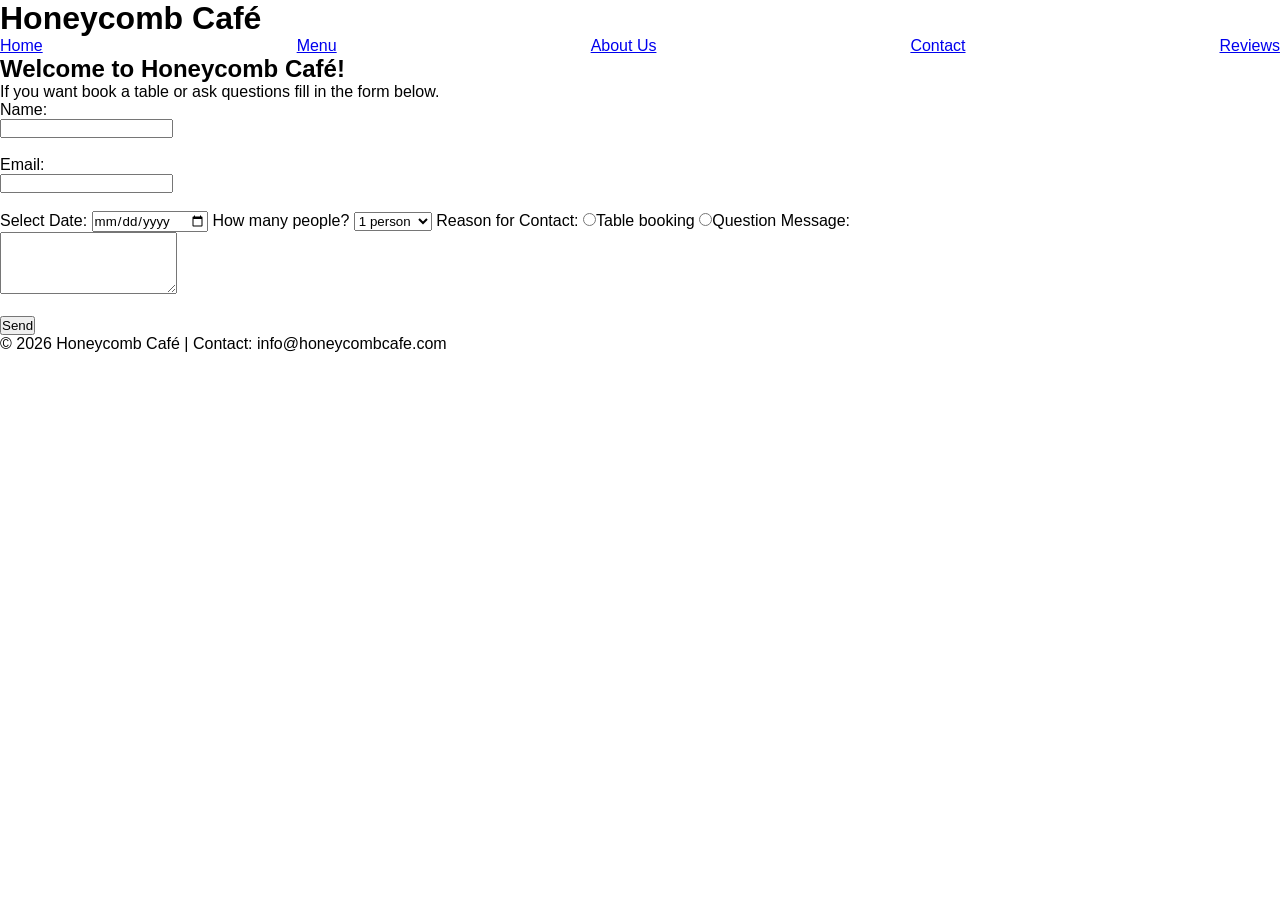
<file: Contact.html>
<!DOCTYPE html>
<html lang="en">
<head>
    <meta charset="UTF-8">
    <meta name="viewport" content="width=device-width, initial-scale=1.0">
    <title>Contact - Honeycomb Cafe</title>
  <link rel="stylesheet" href="style.css">
</head>
<body>
<header>
        <h1>Honeycomb Café</h1>
        <nav>
            <a href="index.html">Home</a>
            <a href="menu.html">Menu</a>
            <a href="about.html">About Us</a>
            <a href="contact.html">Contact</a>
            <a href="reviews.html">Reviews</a>
        </nav>
    </header>
     <main>
        <h2>Welcome to Honeycomb Café!</h2>
        <p>If you want book a table or ask questions fill in the form below.</p>
        <form id="contactForm">
            <label for="name">Name:</label><br>
            <input type="text" id="name" name="name" required><br><br>

            <label for="email">Email:</label><br>
            <input type="email" id="email" name="email" required><br><br>
            <label for="date">Select Date:</label>
            <input type="date" id = "date" name="date">
            <label for="guests">How many people?</label>
            <select id ="guests"name="guests">
                <option value="1">1 person</option>
                <option value="2">2 people</option>
                <option value="3">3 people</option>
                <option value="4">4+people</option>
                </select>
                <label for="reason">Reason for Contact:</label>
                <input type="radio" name="reason" value="booking">Table booking
                <input type="radio" name="reason" value="question">Question
            <label for="message">Message:</label><br>
            <textarea id="message" name="message" rows="4" required></textarea><br><br>

            <button type="submit">Send</button>
        </form>
    </main>
    <footer>
        <p>© 2026 Honeycomb Café | Contact: info@honeycombcafe.com</p>
    </footer>
</body>
</html>
</file>
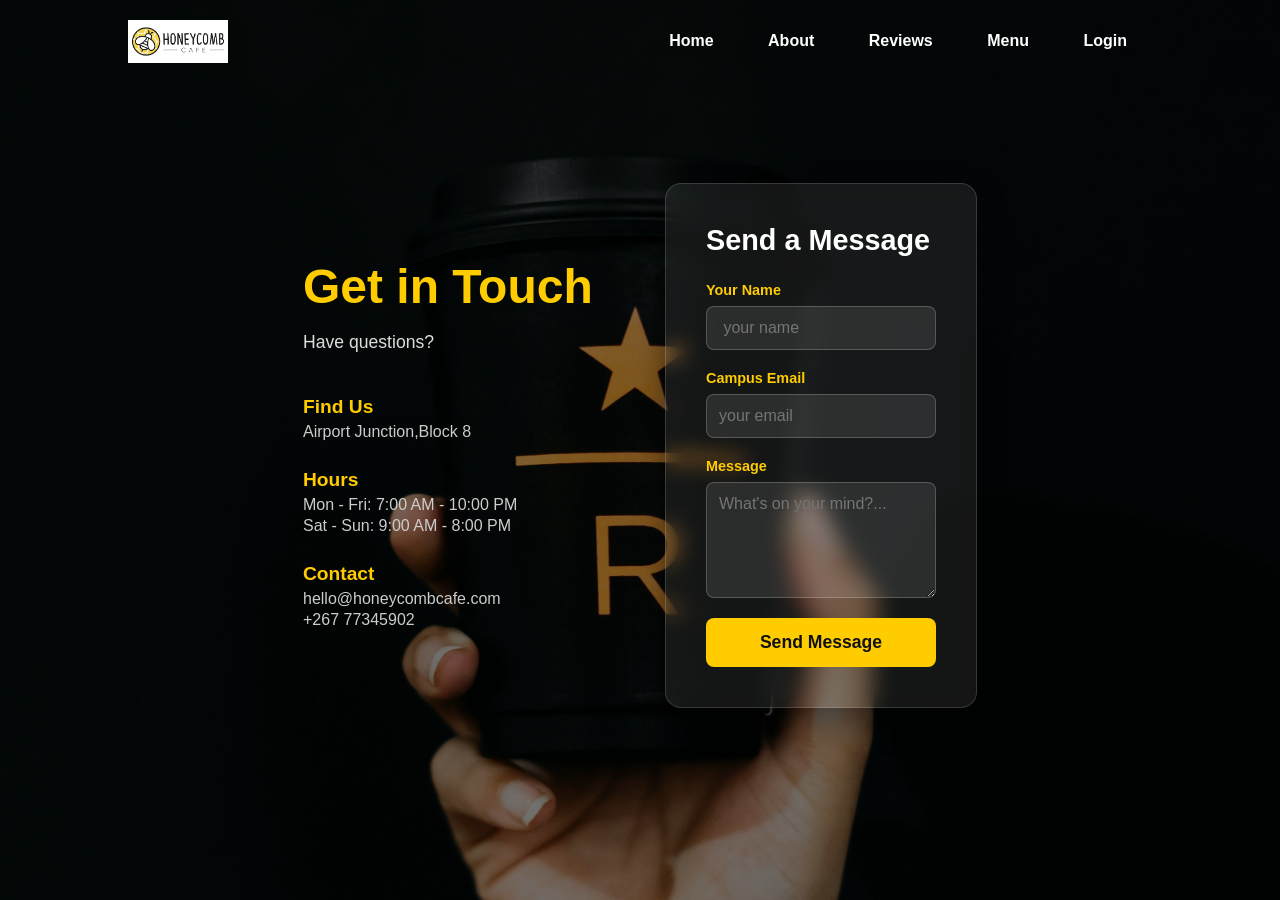
<file: contact.html>
<!DOCTYPE html>
<html lang="en">
<head>
    <meta charset="UTF-8">
    <meta name="viewport" content="width=device-width, initial-scale=1.0">
    <title>Honeycomb Cafe - Contact</title>
    <link rel="stylesheet" href="style.css">
</head>
<body>
    <div class="hero" id="contact-hero">
        <div class="hero-overlay" id="contact-hero-overlay">
            
          <nav>
        <img src="Honeycomb logo.png" class="logo">
        <ul>
            <li><a href="index.html">Home</a></li>
            <li><a href="about.html">About</a></li>
            <li><a href="reviews.html">Reviews</a></li>
            <li><a href="menu.html">Menu</a></li>
            <li><a href="login.html">Login</a></li>
        </ul>
    </nav> 


            <div class="contact-container">
                <div class="contact-info">
                    <h1>Get in Touch </h1>
                    <p class="contact-sub">Have questions?</p>
                    
                    <div class="info-blocks">
                        <div class="info-item">
                            <h3> Find Us</h3>
                            <p>Airport Junction,Block 8</p>
                        </div>
                        <div class="info-item">
                            <h3> Hours</h3>
                            <p>Mon - Fri: 7:00 AM - 10:00 PM</p>
                            <p>Sat - Sun: 9:00 AM - 8:00 PM</p>
                        </div>
                        <div class="info-item">
                            <h3> Contact</h3>
                            <p>hello@honeycombcafe.com</p>
                            <p>+267 77345902</p>
                        </div>
                    </div>
                </div>
              <div class="contact-form-box">
                    <h2>Send a Message</h2>
                    <form action="#" method="POST">
                        <div class="form-group">
                            <label for="name">Your Name</label>
                            <input type="text" id="name" name="name" placeholder=" your name" required>
                        </div>
                        <div class="form-group">
                            <label for="email">Campus Email</label>
                            <input type="email" id="email" name="email" placeholder="your email" required>
                        </div>
                        <div class="form-group">
                            <label for="message">Message</label>
                            <textarea id="message" name="message" rows="5" placeholder="What's on your mind?..." required></textarea>
                        </div>
                        <button type="submit" class="submit-btn">Send Message</button>
                    </form>
                </div>

            </div> 

        </div>
    </div>
</body>
</html>
</file>
<file: style.css>
*{
    margin: 0;
    padding: 0;
    box-sizing: border-box;
    font-family: 'Poppins', sans-serif;
}

#home-hero.hero{
    width: 100%;
    height: 100vh;
    background-image:url("pexels-782836676-19134296.jpg");
    background-size: cover;
    position: relative;
    background-position: center;
    overflow: hidden;
    z-index: 1;
}
#about-hero.hero{
    width: 100%;
    height: 100vh;
    background-size: cover;
    position: relative;
    background-position: center;
    overflow: hidden;
    z-index: 1;
    background-image: url("pexels-dwi-endah-kusumawati-22468636-35547924.jpg");
}
.about-text {
    position: absolute;
    top: 40%;
    left: 8%;
    max-width: 450px; /* Keeps lines short so they don't stretch too wide */
    color: white;
    font-family: sans-serif;
}

.about-text h1 {
    font-size: 3rem;
    color: #ffcc00; /* Honey yellow */
    margin-bottom: 15px;
}

.about-text p {
    font-size: 1.5rem;
    line-height: 1.6;
}
.content {
    position: absolute;
    top: 40%;
    left: 8%;
    text-align: center;
    color: white;
    transform:translateX(100%);
}
.hero-overlay{
    background: rgba(0,0,0,0.5);
    height: 100%;
    display:flex;
    flex-direction: column; 
    padding: 20px 10%;
}
nav{
    width: 100%;
    display: flex;
    align-items: center;
    justify-content: space-between;
}
nav .logo{
    width: 100px;
    cursor: pointer;
}
.content a {
   text-decoration: none;
    padding: 18px 50px;
    border-radius: 30px;
    background: #d9f688ee;
    display: inline-block;
    color: #000;
    font-weight: 700;
    margin-top: 40px;
    box-shadow: 5px 8px 10px rgba(0,0,0,0.1);
    transition: 0.5s;
}
.content a:hover {
    color: #d9f68824;
    transform: translateY(-5px);
}

nav ul{
   flex: 1;
   text-align: right;
   margin-right: 0px;
}
nav ul li{
    list-style: none;
    display:inline-block;
    margin:5px 15px;
}
nav ul li a{
    text-decoration: none;
    color: white;
    font-weight: 700;
    position:relative;
    padding : 10px;
}
nav ul li a::before{
    content:'';
    width: 100%;
    height: 0px;
    background: #d9f688;
    position: absolute;
    z-index: -1;
    left: 0;
    bottom: -5px;
    border-bottom-left-radius: 8px;
    border-bottom-right-radius: 8px;
    transition: height 0.5s;
}
nav ul li a:hover::before{
    height: 85px;
}
.content p{
    font-weight: bold;
}
#home-social-media.social-media{
    position: absolute;
    bottom: 40px;
    left: 10%;
    display: flex;
    gap: 30px;
    z-index: 10;
}

#home-social-media.social-media ion-icon {
    color: #fff;
    font-size: 25px;
    cursor: default; 
    transition: 0.4s;
}
#home-social-media.social-media ion-icon:hover {
    color: #d9f688;
    transform: translateY(-5px);
}
#home-social-media.social-media p{
    color: white;
    font-weight: bold;
    position: absolute;
    text-align: left;
    transform: translateY(-130%);
}
#about-social-media {
    position: absolute;
    bottom: 40px;
    left: 10%;
    display: flex;
    gap: 20px;
}

#about-social-media ion-icon {
    color: #fff;
    font-size: 25px;
    cursor: pointer;
    transition: 0.4s;
}

#about-social-media ion-icon:hover {
    color: #d9f688;
    transform: translateY(-5px);
}
#reviews-hero.hero {
     width: 100%;
    height: 100vh;
    background-image:url("pexels-beyzaerdem-9742065.jpg");
    background-size: cover;
    position: relative;
    background-position: center;
    overflow: hidden;
    z-index: 1 ;
}

.review-section {
    width: 80%;
    margin: 50px auto;
    text-align: center;
    color: #ccc; 
}

.review-header h1 {
    font-size: 40px;
    letter-spacing: 3px;
    margin-bottom: 10px;
}

.review-box {
    background: rgba(30, 30, 30, 0.6); 
    padding: 30px;
    border-radius: 15px;
    border: 1px solid #444;
    max-width: 600px;
    margin: 30px auto;
}

.rev-input {
    width: 100%;
    background: transparent;
    border: 1px solid #555;
    color: white;
    padding: 10px;
    margin-bottom: 15px;
    border-radius: 5px;
    outline: none;
}

.rev-btn {
    padding: 10px 30px;
    background: transparent;
    color: #d9f688;
    border: 1px solid #d9f688;
    cursor: pointer;
    font-weight: bold;
    transition: 0.5s;
}

.rev-btn:hover {
    background: #d9f688;
    color: #000;
}

.review-feed {
    display: flex;
    justify-content: center;
    gap: 20px;
    margin-top: 40px;
    flex-wrap: wrap;
}

.rev-card {
    background: rgba(20, 20, 20, 0.8);
    padding: 20px;
    border-radius: 10px;
    width: 280px;
    border-left: 4px solid #444;
    text-align: left;
}

.rev-card p {
    font-style: italic;
    font-size: 14px;
    color: #bbb;
}

#rev-social.social-media {
    position: absolute;
    bottom: 40px;
    left: 8%;
    display: flex;
    gap: 25px;
}
.image-card { 
    background: white;
    border-radius: 30px;      
    margin: 100px 10% 50px auto;        
    padding: 20px;           
    
    width: 350px;            
    height: 300px;             
    
    display: flex;            
    justify-content: center;
    align-items: center;
    
    box-shadow: 0 10px 30px rgba(0,0,0,0.5); 
}

.image-card video {
    width: 100%;             
    height: 100%;           
    border-radius: 10px;    
    object-fit: cover;
}
.cafe-item {
    position: absolute;
    bottom: 40px;
    right: 10%;
    display: flex;
    gap: 20px;
     color: #fff;
}
.cafe-item ion-icon {
    color: #fff;
    font-size: 25px;
    cursor: pointer;
    transition: 0.4s;
}

.cafe-item ion-icon:hover {
    color: #d9f688;
    transform: translateY(-5px);
}
#reviews-hero.hero {
     width: 100%;
    height: 100vh;
    background-image:url("pexels-beyzaerdem-9742065.jpg");
    background-size: cover;
    position: relative;
    background-position: center;
    overflow: hidden;
    z-index: 1 ;
}
.login-container {
    display: flex;
    justify-content: center;
    align-items: center;
    height: calc(100vh - 80px);
}

/* LOGIN BOX */
.login-box {
    background: white; 
    padding: 40px;
    width: 320px;
    border-radius: 12px;
    box-shadow: 0 10px 25px rgba(0,0,0,0.1);
}

/* HEADER */
.login-header header {
    font-size: 26px;
    text-align: center;
    margin-bottom: 25px;
    font-weight: bold;
}

/* INPUTS */
.input-box {
    margin-bottom: 15px;
}

.input-field {
    width: 100%;
    padding: 12px;
    border-radius: 8px;
    border: 1px solid #ccc;
    outline: none;
    transition: 0.3s;
}

.input-field:focus {
    border-color: #f4b400;
    box-shadow: 0 0 5px rgba(244,180,0,0.3);
}

/* FORGOT + REMEMBER */
.forgot {
    display: flex;
    justify-content: space-between;
    font-size: 14px;
    margin: 10px 0;
}

.forgot a {
    text-decoration: none;
    color: black;
}

.forgot a:hover {
    text-decoration: underline;
}

/* BUTTON */
.input-submit {
    margin-top: 15px;
}

.submit-btn {
    width: 100%;
    padding: 12px;
    border: none;
    border-radius: 8px;
    background: #f4b400;
    color: #fff;
    font-size: 16px;
    cursor: pointer;
    transition: 0.3s;
}

.submit-btn:hover {
    background: #d89c00;
}

/* SIGN UP */
.sign-up-link {
    text-align: center;
    margin-top: 15px;
}

.sign-up-link a {
    color: #f4b400;
    text-decoration: none;
    font-weight: bold;
}

/* SOCIAL MEDIA */
.social-media {
    text-align: center;
    margin-top: 30px;
}

.social-media ion-icon {
    font-size: 24px;
    margin: 10px;
    cursor: pointer;
    color: #444;
    transition: 0.3s;
}

.social-media ion-icon:hover {
    color: #f4b400;
}

#login-hero.hero {
     width: 100%;
    height: 100vh;
    background-image:url("pexels-kadernamuslu-19673767.jpg");
    background-size: cover;
    position: relative;
    background-position: center;
    overflow: hidden;
    z-index: 1 ;
}
.menu-container {
    max-width: 900px;
    margin: 120px auto 40px auto; 
    padding: 20px;
    color: #fff;
    font-family: sans-serif;
}

.menu-header {
    text-align: center;
    margin-bottom: 40px;
}

.menu-header h1 {
    font-size: 3rem;
    color: #ffcc00; 
    margin-bottom: 10px;
}

.menu-section {
    margin-bottom: 40px;
}

.menu-section h2 {
    font-size: 1.8rem;
    border-bottom: 2px solid #ffcc00;
    padding-bottom: 5px;
    margin-bottom: 20px;
}


.menu-grid {
    display: grid;
    grid-template-columns: repeat(auto-fit, minmax(300px, 1fr));
    gap: 25px;
}


.menu-item {
    background: rgba(255, 255, 255, 0.1);
    backdrop-filter: blur(5px);
    padding: 20px;
    border-radius: 12px;
    border: 1px solid rgba(255, 255, 255, 0.2);
    transition: transform 0.3s ease;
}

.menu-item:hover {
    transform: translateY(-5px);
    border-color: #ffcc00;
}

.item-name {
    font-size: 1.3rem;
    font-weight: bold;
}

.item-price {
    float: right;
    color: #ffcc00;
    font-weight: bold;
    font-size: 1.2rem;
}

.item-desc {
    margin-top: 10px;
    font-size: 0.9rem;
    color: #ddd;
}

/* Promo Banner */
.student-deal {
    text-align: center;
    background: #ffcc00;
    color: #111;
    padding: 15px;
    border-radius: 30px;
    font-weight: bold;
    margin-top: 5px;
}

#menu-hero.hero{
    width: 100%;
    height: auto;
    background-image:url("pexels-834934396-20818843.jpg");
    background-size: cover;
    position: relative;
    background-position: center;
    overflow: hidden;
    z-index: 1;
    overflow-y: auto;
}
   .card-grid {
    display: grid;
    grid-template-columns: repeat(auto-fit, minmax(250px, 1fr));
    gap: 20px;
    padding: 20px;
}


.custom-card {
    background: rgba(255, 255, 255, 0.08);
    backdrop-filter: blur(8px);
    border-radius: 12px;
    border: 1px solid rgba(255, 255, 255, 0.15);
    overflow: hidden;
    transition: transform 0.3s ease, border-color 0.3s ease;
}


.custom-card:hover {
    transform: translateY(-5px);
    border-color: #ffcc00;
}


.card-image-box {
    width: 100%;
    height: 180px;
    overflow: hidden;
}


.card-img {
    width: 100%;
    height: 100%;
    object-fit: cover;
}


.card-body {
    padding: 15px;
    color: #ffffff;
}

.card-body h3 {
    margin: 0 0 10px 0;
    font-size: 1.2rem;
}

.card-body p {
    margin: 0;
    font-size: 0.9rem;
    color: #cccccc;
    line-height: 1.4;
}

.offers-grid-ten {
    display: grid;
    
    grid-template-columns: repeat(auto-fit, minmax(240px, 1fr));
    gap: 20px;
    margin-bottom: 50px;
    padding: 0 10px;
}


.special-offers-bottom {
    margin-top: 50px; 
}


.offers-grid-ten {
    display: flex; 
    gap: 20px;
    margin-bottom: 50px;
    padding: 15px 10px;
    overflow-x: auto; 
    overflow-y: hidden; 
}



.meal-card {
    position: relative;
    height: 300px; 
    min-width: 250px; 
    width: 250px;
    flex-shrink: 0; 
    scroll-snap-align: start; 
    border-radius: 16px;
    overflow: hidden; 
    border: 1px solid rgba(255, 255, 255, 0.15);
    background: rgba(255, 255, 255, 0.05);
    transition: transform 0.3s ease, border-color 0.3s ease;
    box-shadow: 0 10px 20px rgba(0, 0, 0, 0.3);
}


.meal-card {
    position: relative;
    height: 300px; 
    border-radius: 16px;
    overflow: hidden;
    border: 1px solid rgba(255, 255, 255, 0.15);
    background: rgba(255, 255, 255, 0.05);
    transition: transform 0.3s ease, border-color 0.3s ease;
    box-shadow: 0 10px 20px rgba(0, 0, 0, 0.3);
}

.meal-card:hover {
    transform: translateY(-8px);
    border-color: #ffcc00; 
}


.meal-image {
    width: 100%;
    height: 100%;
    object-fit: cover; 
    transition: transform 0.5s ease;
}


.meal-card:hover .meal-image {
    transform: scale(1.08); 
}


.meal-overlay-info {
    position: absolute;
    bottom: 0;
    left: 0;
    width: 100%;
    padding: 20px 15px;
    background: linear-gradient(to top, rgba(0, 0, 0, 0.9) 0%, rgba(0, 0, 0, 0.4) 60%, transparent 100%);
    box-sizing: border-box;
    display: flex;
    justify-content: space-between;
    align-items: flex-end;
}


.meal-name {
    font-size: 1.1rem;
    font-weight: bold;
    color: #fff;
    max-width: 70%; 
    line-height: 1.2;
}


.meal-price {
    font-size: 1.1rem;
    font-weight: bold;
    color: #ffcc00; 
    white-space: nowrap; 
}
.contact-container {
    max-width: 1000px;
    margin: 120px auto 40px auto;
    padding: 0 20px;
    display: grid;
    grid-template-columns: 1fr 1fr;
    gap: 50px;
    color: #fff;
    font-family: sans-serif;
    align-items: center;
}


.contact-info h1 {
    font-size: 3rem;
    color: #ffcc00; 
    margin-bottom: 15px;
}

.contact-sub {
    font-size: 1.1rem;
    color: #ddd;
    margin-bottom: 40px;
    line-height: 1.5;
}

.info-blocks {
    display: flex;
    flex-direction: column;
    gap: 25px;
}

.info-item h3 {
    color: #ffcc00;
    font-size: 1.2rem;
    margin-bottom: 5px;
}

.info-item p {
    color: #ccc;
    font-size: 1rem;
    margin: 3px 0;
}


.contact-form-box {
    background: rgba(255, 255, 255, 0.08);
    backdrop-filter: blur(10px);
    border: 1px solid rgba(255, 255, 255, 0.15);
    padding: 40px;
    border-radius: 16px;
    box-shadow: 0 15px 30px rgba(0, 0, 0, 0.4);
}

.contact-form-box h2 {
    font-size: 1.8rem;
    margin-bottom: 25px;
    color: white;

}


.form-group {
    margin-bottom: 20px;
    display: flex;
    flex-direction: column;
    gap: 8px;
}

.form-group label {
    font-size: 0.9rem;
    color: #ffcc00;
    font-weight: bold;
    
}

.form-group input, 
.form-group textarea {
    width: 100%;
    padding: 12px;
    background: rgba(255, 255, 255, 0.1);
    border: 1px solid rgba(255, 255, 255, 0.2);
    border-radius: 8px;
    color: #fff;
    font-size: 1rem;
    outline: none;
    box-sizing: border-box;
    transition: border-color 0.3s ease;
    
}


.form-group input:focus, 
.form-group textarea:focus {
    border-color: #ffcc00;
}


.submit-btn {
    width: 100%;
    padding: 14px;
    background: #ffcc00;
    color: #111;
    border: none;
    border-radius: 8px;
    font-size: 1.1rem;
    font-weight: bold;
    cursor: pointer;
    transition: background 0.3s ease, transform 0.2s ease;
}

.submit-btn:hover {
    background: #e6b800;
    transform: translateY(-2px);
}


@media (max-width: 768px) {
    .contact-container {
        grid-template-columns: 1fr; 
        gap: 40px;
        margin-top: 100px;
    }
    
    .contact-form-box {
        padding: 25px;
    }
}
#contact-hero.hero {
     width: 100%;
    height: 100vh;
    background-image:url("pexels-brunxs-9435635.jpg");
    background-size: cover;
    position: relative;
    background-position: center;
    overflow: hidden;
    z-index: 1 ;
}
</file>
